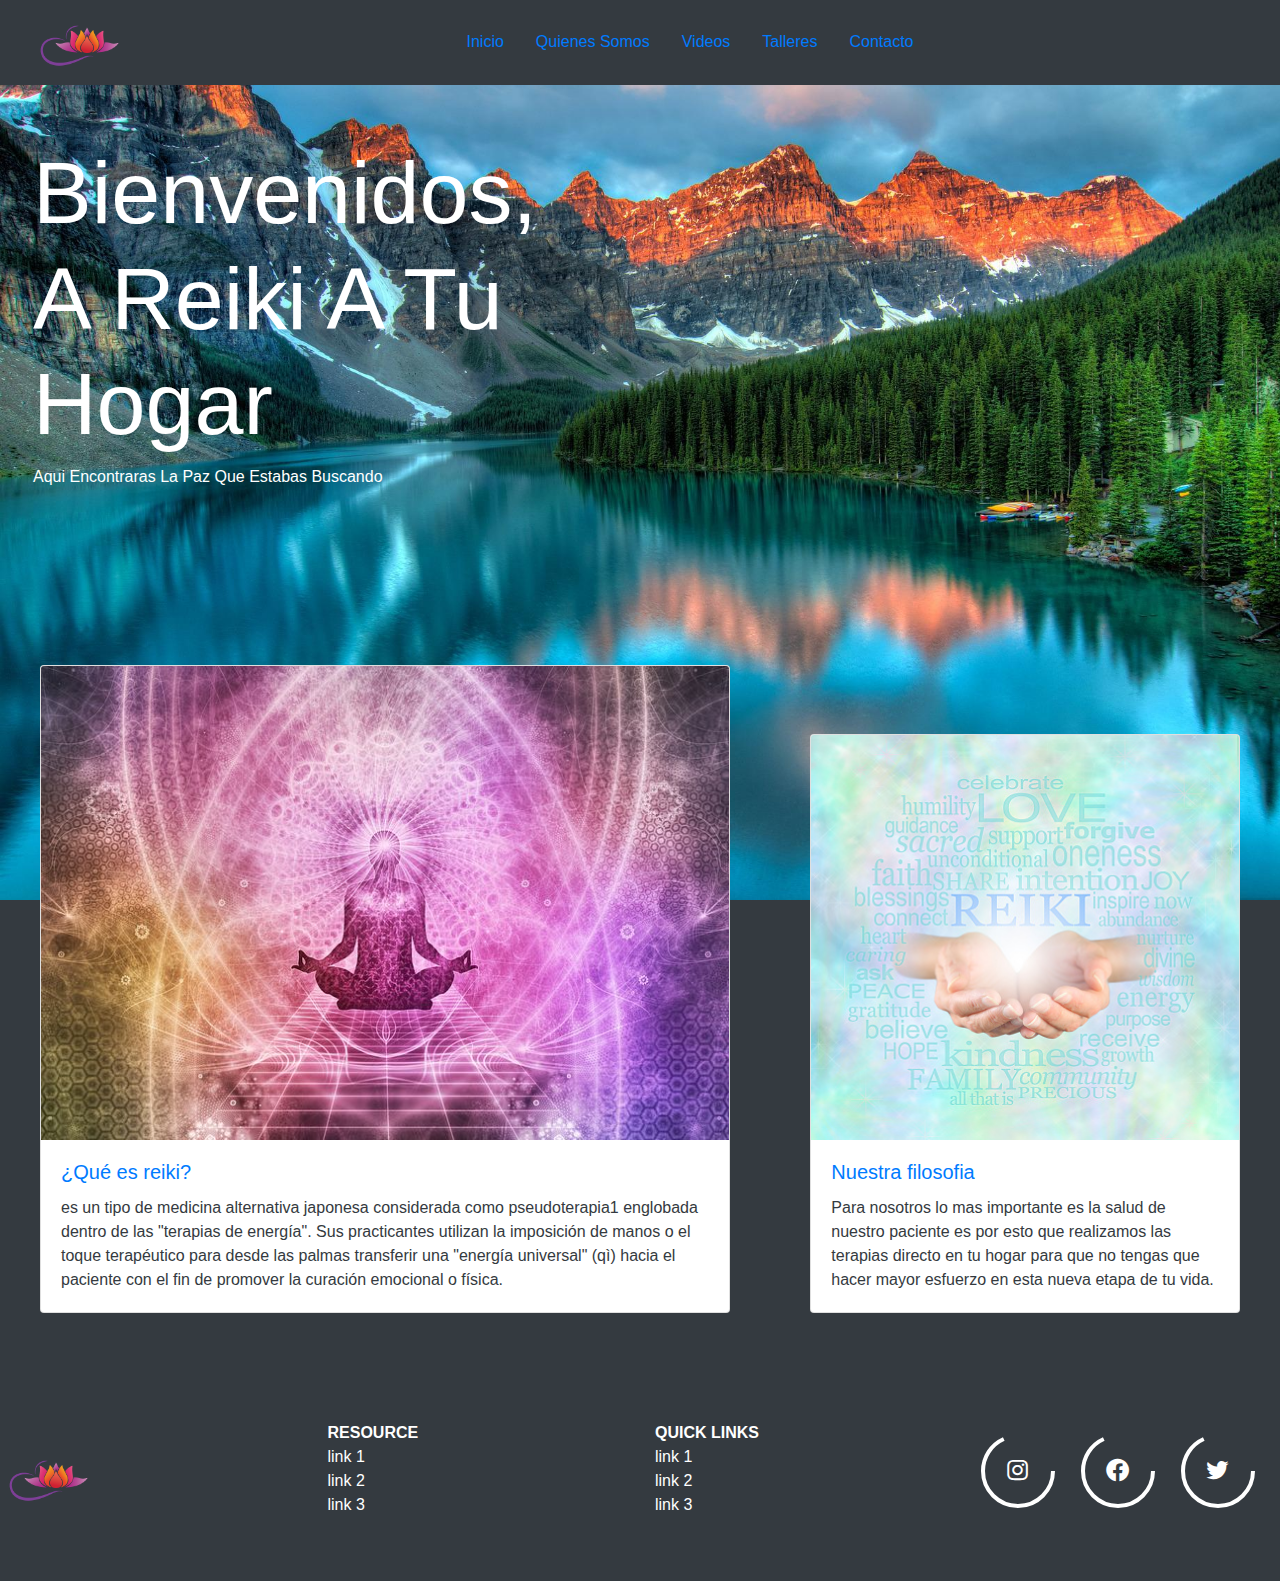
<file: index.html>
<!DOCTYPE html>
<html lang="es">

<head>
    <meta charset="UTF-8">
    <meta http-equiv="X-UA-Compatible" content="IE=edge">
    <meta name="viewport" content="width=device-width, initial-scale=1.0">
    <link rel="stylesheet" href="https://cdn.jsdelivr.net/npm/bootstrap@4.3.1/dist/css/bootstrap.min.css"
        integrity="sha384-ggOyR0iXCbMQv3Xipma34MD+dH/1fQ784/j6cY/iJTQUOhcWr7x9JvoRxT2MZw1T" crossorigin="anonymous">
        <link href='https://unpkg.com/boxicons@2.1.2/css/boxicons.min.css' rel='stylesheet'>
    <title>INICIO</title>
    <link rel="stylesheet" href="sass/index.css" />
</head>

<body class="bg-dark">
    <!-- navbar-->
    <nav class="navbar navbar-expand-md navbar navbar-dark fixed-top bg-dark navbar-main">
        <div class="container">
            <!--branding-->
            <a href="#" class="navbar-brands">
            <img class="logo" src="./img/logolotus.png" alt="Reiki A Tu Hogar">
            </a>
            <!--btn-->
            <button class="navbar-toggler" data-bs-taggle="collapse" data-bs-target="#mainnav" aria-expanded="flase" aria-label="barra de navegacion" aria-controls="mainnav" >
                <span class="navbar-toggler-icon"></span>
            </button>   
            <!--items-->
            <div class="collapse navbar-collapse" id="mainnav">
                <div class="nav m-sm-auto text-dark">
                    <a href="index.html" class="nav-link">Inicio</a>
                    <a href="/secciones/about.html" class="nav-link">Quienes Somos</a>
                    <a href="/secciones/videos.html" class="nav-link">Videos</a>
                    <a href="/secciones/talleres.html" class="nav-link">Talleres</a>
                    <a href="/secciones/contacto.html" class="nav-link">Contacto</a>
                </div>
            </div>    
        </div>
    </nav>
        <div class="contenedor">
            <!--header-->
            <header class="row">
                <div class="col-md-7 text-white pl-5">
                    <!--greeting-->
                    <h1 class="display-2 titulo-bienvenida">
                        <span class="d-block" >Bienvenidos, </span>
                        A Reiki A Tu Hogar
                    </h1>
                    <!--job-->
                    <p class="fw-ligth text-capitalize">
                        Aqui Encontraras La Paz Que Estabas Buscando
                    </p>
                </div>
            </header>
        </div>

        <section class="informacion">
            <div class="reiki">
                <div class="card">
                    <img src="img/LOGO REIKI.jpg" class="card-img-top" alt="...">
                    <div class="card-body">
                        <h5 class="card-title text-primary">¿Qué es reiki?</h5>
                        <p class="card-text text-dark">es un tipo de medicina alternativa japonesa considerada como
                            pseudoterapia1
                            englobada dentro de las "terapias de energía". Sus practicantes utilizan la imposición
                            de manos o el toque terapéutico para desde las palmas transferir una "energía universal"
                            (qì) hacia el paciente con el fin de promover la curación emocional o física.</p>
                    </div>
                </div>
            </div>

            <div class="filosofia">
                <div class="card mt-3">
                    <img src=" img/manosreiki.jpg" class="card-img-top" alt="...">
                    <div class="card-body">
                        <h5 class="card-title text-primary">Nuestra filosofia</h5>
                        <p class="card-text text-dark">Para nosotros lo mas importante es la salud de nuestro paciente
                            es por esto que realizamos
                            las terapias directo en tu hogar para que no tengas que hacer mayor esfuerzo en esta nueva
                            etapa de tu vida.</p>
                    </div>
                </div>
            </div>
        </section>
    
    <footer class="bg-dark text-white py-4">
        <div class="container">
            <nav class="row">
                <a href="#" class="col-3 text-reset text-uppercase d-flex align-items-center">
                <img src="img/logolotus.png" alt="logolotus" class="imglogo mr-2">                
                </a>
                        <!--menu-->
                <ul class="col-3 list-unstyled">
                    <li class="font-weight-bold text-uppercase">Resource</li>
                    <li><a href="#" class="text-reset">link 1</a></li>
                    <li><a href="#" class="text-reset">link 2</a></li>
                    <li><a href="#" class="text-reset">link 3</a></li>
                </ul>
                    <!--menu-->
                <ul class="col-3 list-unstyled">
                    <li class="font-weight-bold text-uppercase">Quick Links</li>
                    <li><a href="#" class="text-reset">link 1</a></li>
                    <li><a href="#" class="text-reset">link 2</a></li>
                    <li><a href="#" class="text-reset">link 3</a></li>
                </ul>
                                <!--redes sociales-->
                            
                <div class="icon">
                        <svg heigth="80" width="80">
                        <circle cx="40" cy="40" r=35 stroke="white" stroke-width="4" fill="none" ></circle>
                        </svg>
                        <i class='bx bxl-instagram'></i>
                </div>
                <div class="icon">
                        <svg heigth="80" width="80">
                        <circle cx="40" cy="40" r=35 stroke="white" stroke-width="4" fill="none" ></circle>
                        </svg>
                        <i class='bx bxl-facebook-circle'></i>
                </div>
                <div class="icon">
                        <svg heigth="80" width="80">
                        <circle cx="40" cy="40" r=35 stroke="white" stroke-width="4" fill="none" ></circle>
                        </svg>
                        <i class='bx bxl-twitter' ></i>
                </div>
            </nav>
        </div>
    </footer>
</body>

</html>
</file>
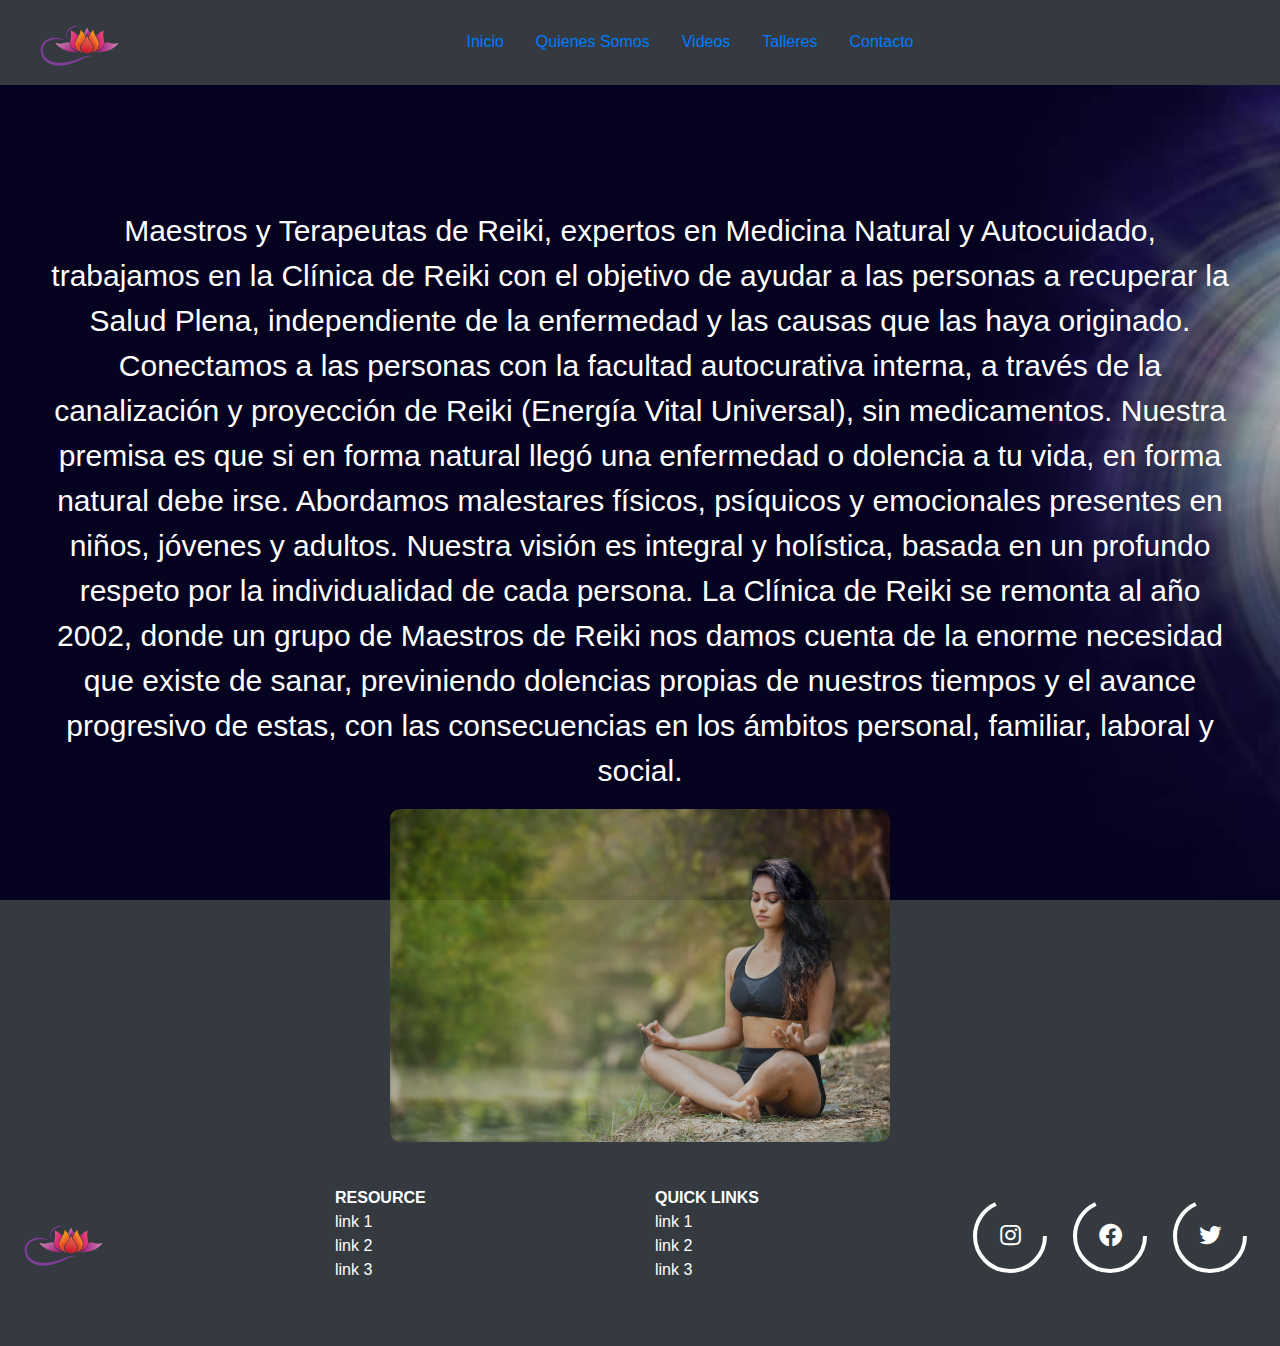
<file: secciones/about.html>
<!DOCTYPE html>
<html lang="es">

<head>
    <meta charset="UTF-8">
    <meta http-equiv="X-UA-Compatible" content="IE=edge">
    <meta name="viewport" content="width=device-width, initial-scale=1.0">
    <link rel="stylesheet" href="https://cdn.jsdelivr.net/npm/bootstrap@4.3.1/dist/css/bootstrap.min.css"
        integrity="sha384-ggOyR0iXCbMQv3Xipma34MD+dH/1fQ784/j6cY/iJTQUOhcWr7x9JvoRxT2MZw1T" crossorigin="anonymous">
        <link href='https://unpkg.com/boxicons@2.1.2/css/boxicons.min.css' rel='stylesheet'>
        <title>Quienes_somos</title>
    <link rel="stylesheet" href="../sass/about.css" />
    <link rel="preconnect" href="https://fonts.googleapis.com">
</head>

<body class="bg-dark">
    <!-- navbar-->
    <nav class="navbar navbar-expand-md navbar navbar-dark fixed-top bg-dark navbar-main">
        <div class="container">
            <!--branding-->
            <a href="#" class="navbar-brands">
            <img class="logo" src="../img/logolotus.png" alt="Reiki A Tu Hogar">
            </a>
            <!--btn-->
            <button class="navbar-toggler" data-bs-taggle="collapse" data-bs-target="#mainnav" aria-expanded="flase" aria-label="barra de navegacion" aria-controls="mainnav" >
                <span class="navbar-toggler-icon"></span>
            </button>   
            <!--items-->
            <div class="collapse navbar-collapse" id="mainnav">
                <div class="nav m-sm-auto text-dark">
                    <a href="/index.html" class="nav-link">Inicio</a>
                    <a href="about.html" class="nav-link">Quienes Somos</a>
                    <a href="videos.html" class="nav-link">Videos</a>
                    <a href="talleres.html" class="nav-link">Talleres</a>
                    <a href="contacto.html" class="nav-link">Contacto</a>
                </div>
            </div>    
        </div>
    </nav>
    <div class="informacion mt-5">
        <p>
            Maestros y Terapeutas de Reiki, expertos en Medicina Natural y Autocuidado, trabajamos
            en la Clínica de Reiki con el objetivo de ayudar a las personas a recuperar la Salud
            Plena, independiente de la enfermedad y las causas que las haya originado.
            Conectamos a las personas con la facultad autocurativa interna, a través de la canalización
            y proyección de Reiki (Energía Vital Universal), sin medicamentos. Nuestra premisa es que si
            en forma natural llegó una enfermedad o dolencia a tu vida, en forma natural debe irse.
            Abordamos malestares físicos, psíquicos y emocionales presentes en niños, jóvenes y adultos.
            Nuestra visión es integral y holística, basada en un profundo respeto por la individualidad
            de cada persona.
            La Clínica de Reiki se remonta al año 2002, donde un grupo de Maestros de Reiki nos damos
            cuenta de la enorme necesidad que existe de sanar, previniendo dolencias propias de nuestros
            tiempos y el avance progresivo de estas, con las consecuencias en los ámbitos personal, familiar,
            laboral y social.
        </p>
        <div class="contenedorimg">
            <img class="yoga" src="../img/yoga.jpg" alt="yoga">
        </div>
    </div>

    <footer class="bg-dark text-white py-4">
        <div class="container">
            <nav class="row">
                <a href="#" class="col-3 text-reset text-uppercase d-flex align-items-center">
                <img src="../img/logolotus.png" alt="logolotus" class="imglogo mr-2">                
                </a>
                        <!--menu-->
                <ul class="col-3 list-unstyled">
                    <li class="font-weight-bold text-uppercase">Resource</li>
                    <li><a href="#" class="text-reset">link 1</a></li>
                    <li><a href="#" class="text-reset">link 2</a></li>
                    <li><a href="#" class="text-reset">link 3</a></li>
                </ul>
                    <!--menu-->
                <ul class="col-3 list-unstyled">
                    <li class="font-weight-bold text-uppercase">Quick Links</li>
                    <li><a href="#" class="text-reset">link 1</a></li>
                    <li><a href="#" class="text-reset">link 2</a></li>
                    <li><a href="#" class="text-reset">link 3</a></li>
                </ul>
                                <!--redes sociales-->
                            
                <div class="icon">
                        <svg heigth="80" width="80">
                        <circle cx="40" cy="40" r=35 stroke="white" stroke-width="4" fill="none" ></circle>
                        </svg>
                        <i class='bx bxl-instagram'></i>
                </div>
                <div class="icon">
                        <svg heigth="80" width="80">
                        <circle cx="40" cy="40" r=35 stroke="white" stroke-width="4" fill="none" ></circle>
                        </svg>
                        <i class='bx bxl-facebook-circle'></i>
                </div>
                <div class="icon">
                        <svg heigth="80" width="80">
                        <circle cx="40" cy="40" r=35 stroke="white" stroke-width="4" fill="none" ></circle>
                        </svg>
                        <i class='bx bxl-twitter' ></i>
                </div>
            </nav>
        </div>
    </footer>

</body>

</html>
</file>
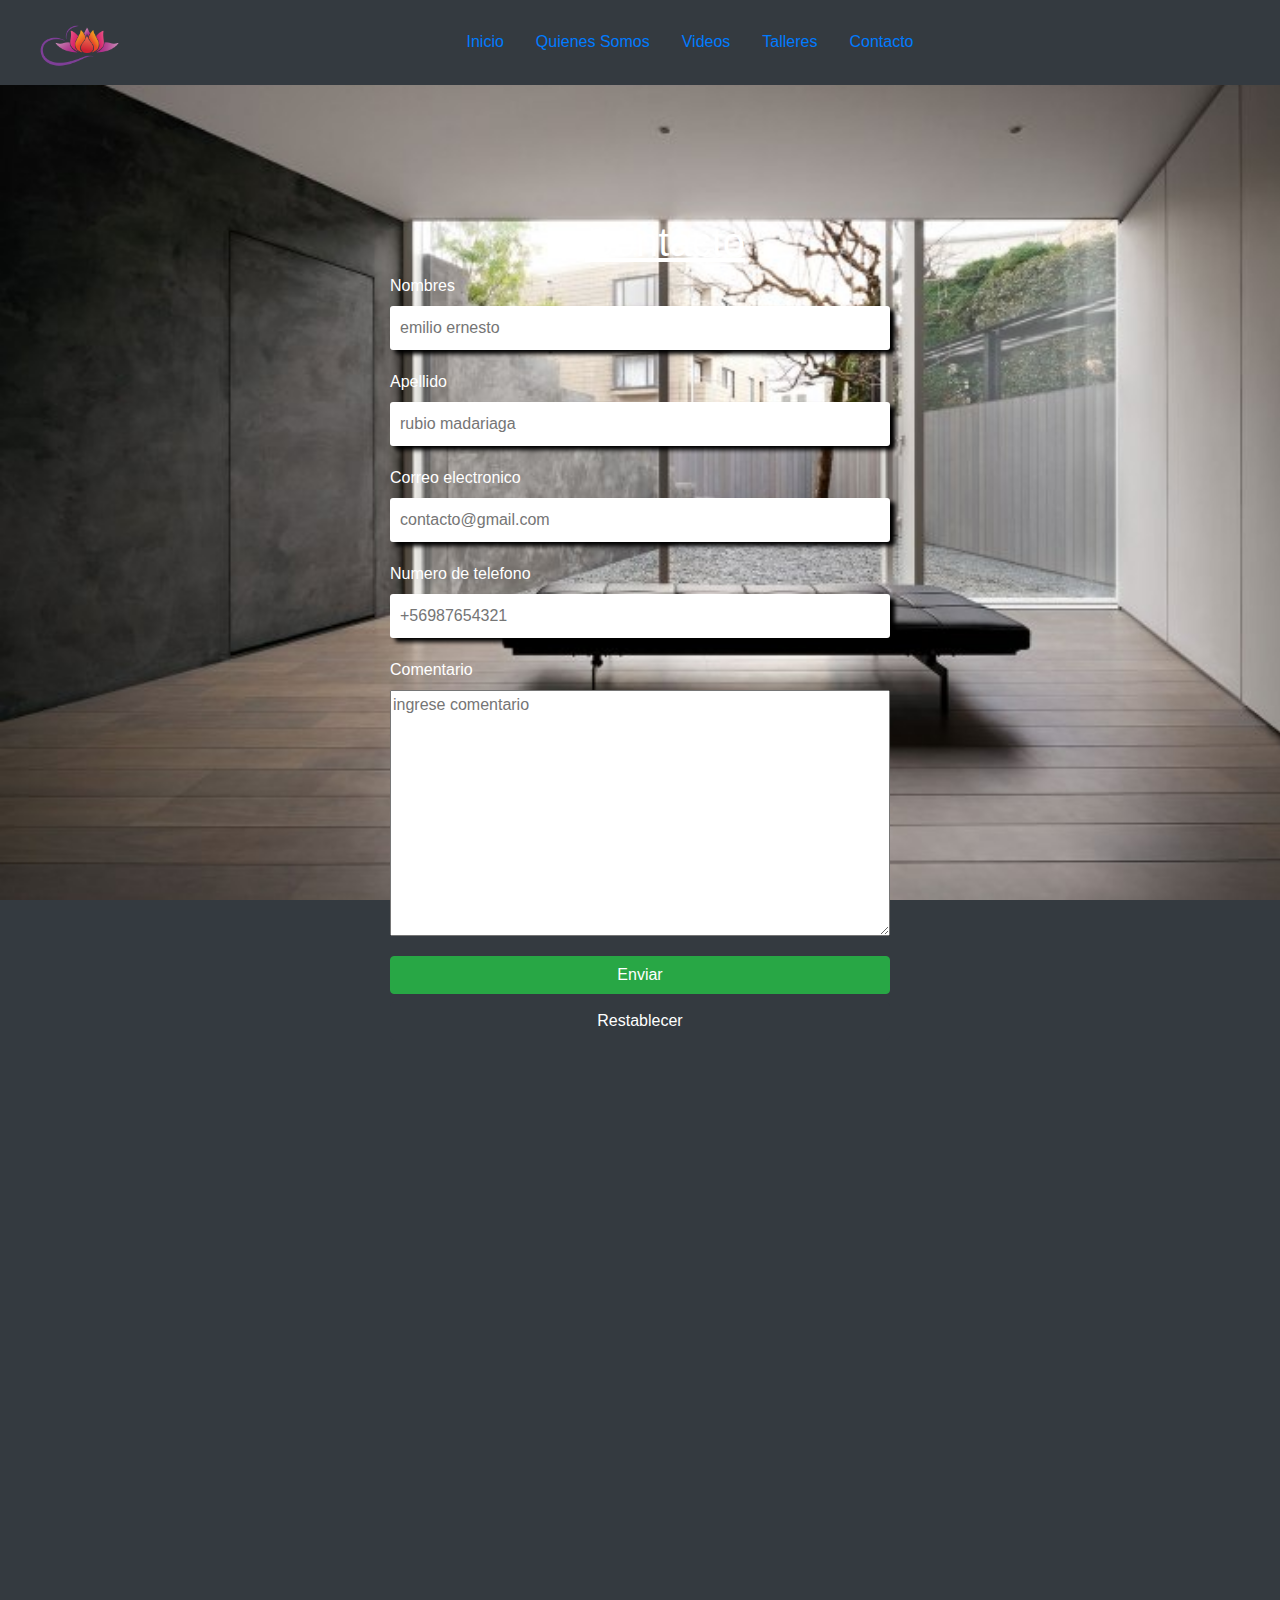
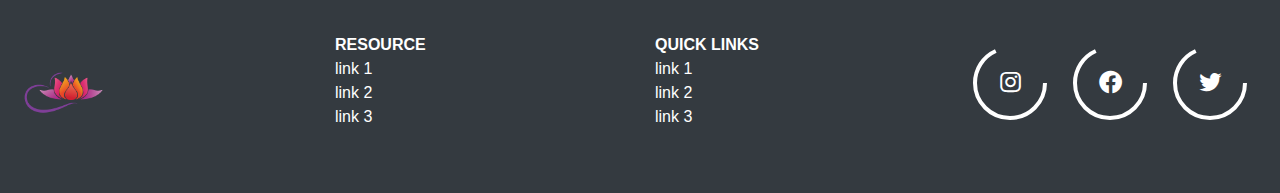
<file: secciones/contacto.html>
<!DOCTYPE html>
<html lang="es">

<head>
    <meta charset="UTF-8">
    <meta http-equiv="X-UA-Compatible" content="IE=edge">
    <meta name="viewport" content="width=device-width, initial-scale=1.0">
    <link rel="stylesheet" href="https://cdn.jsdelivr.net/npm/bootstrap@4.3.1/dist/css/bootstrap.min.css"
        integrity="sha384-ggOyR0iXCbMQv3Xipma34MD+dH/1fQ784/j6cY/iJTQUOhcWr7x9JvoRxT2MZw1T" crossorigin="anonymous">
        <link href='https://unpkg.com/boxicons@2.1.2/css/boxicons.min.css' rel='stylesheet'>
        <title>contacto</title>
    <link rel="stylesheet" href="../sass/contacto.css" />
</head>

<body class="bg-dark">
    <!-- navbar-->
    <nav class="navbar navbar-expand-md navbar navbar-dark fixed-top bg-dark navbar-main">
        <div class="container">
            <!--branding-->
            <a href="#" class="navbar-brands">
            <img class="logo" src="../img/logolotus.png" alt="Reiki A Tu Hogar">
            </a>
            <!--btn-->
            <button class="navbar-toggler" data-bs-taggle="collapse" data-bs-target="#mainnav" aria-expanded="flase" aria-label="barra de navegacion" aria-controls="mainnav" >
                <span class="navbar-toggler-icon"></span>
            </button>   
            <!--items-->
            <div class="collapse navbar-collapse" id="mainnav">
                <div class="nav m-sm-auto text-dark">
                    <a href="/index.html" class="nav-link">Inicio</a>
                    <a href="about.html" class="nav-link">Quienes Somos</a>
                    <a href="videos.html" class="nav-link">Videos</a>
                    <a href="talleres.html" class="nav-link">Talleres</a>
                    <a href="contacto.html" class="nav-link">Contacto</a>
                </div>
            </div>    
        </div>
    </nav>
    <div class="contenedor-formulario mt-5">
        <form action="correo.php" method="post" enctype="text/plain" class="form">
            <h1 class="contact">Contacto</h1>
            <div class="grupo-input">
                <label for="nombre">Nombres</label>
                <input type="text" id="nombre" name="nombre" placeholder="emilio ernesto" />
            </div>
            <div class="grupo-input">
                <label for="apellido">Apellido</label>
                <input type="text" id="apellido" name="apellido" placeholder="rubio madariaga" />
            </div>
            <div class="grupo-input">
                <label for="correo electronico">Correo electronico</label>
                <input type="mail" id="mail" name="email" placeholder="contacto@gmail.com">
            </div>
            <div class="grupo-input">
                <label for="number">Numero de telefono</label>
                <input type="number" id="number" name="numero de telefono" placeholder="+56987654321">
            </div>
            <div class="grupo-input">
                <label for="comentario">Comentario</label>
                <textarea cols="50" rows="10" id="comentario" placeholder="ingrese comentario"
                    name="comentario"></textarea>
            </div>
            <button class="btn btn-success" type="submit" id="submit" name="submit">Enviar</button>
            <button class="btn btn-dark mt-2" type="reset" id="reset" name="reset">Restablecer</button>
        </form>
    </div>
    <br>
    <div class="contenedor-mapa">
        <iframe
            src="https://www.google.com/maps/embed?pb=!1m18!1m12!1m3!1d3323.5648666859215!2d-70.6025686850868!3d-33.5906454121065!2m3!1f0!2f0!3f0!3m2!1i1024!2i768!4f13.1!3m3!1m2!1s0x9662d76afa75859f%3A0x101ef30d76c03672!2sEugenia%201765%2C%20Cordillera%2C%20Puente%20Alto%208151292%2C%20Regi%C3%B3n%20Metropolitana!5e0!3m2!1ses-419!2scl!4v1655610265374!5m2!1ses-419!2scl"
            style="border:0;" width="500" height="350" allowfullscreen="" loading="lazy" aria-hidden="false"
            frameborder="0" tabindex="0" referrerpolicy="no-referrer-when-downgrade"></iframe>
    </div>

    <footer class="bg-dark text-white py-4">
        <div class="container">
            <nav class="row">
                <a href="#" class="col-3 text-reset text-uppercase d-flex align-items-center">
                <img src="../img/logolotus.png" alt="logolotus" class="imglogo mr-2">                
                </a>
                        <!--menu-->
                <ul class="col-3 list-unstyled">
                    <li class="font-weight-bold text-uppercase">Resource</li>
                    <li><a href="#" class="text-reset">link 1</a></li>
                    <li><a href="#" class="text-reset">link 2</a></li>
                    <li><a href="#" class="text-reset">link 3</a></li>
                </ul>
                    <!--menu-->
                <ul class="col-3 list-unstyled">
                    <li class="font-weight-bold text-uppercase">Quick Links</li>
                    <li><a href="#" class="text-reset">link 1</a></li>
                    <li><a href="#" class="text-reset">link 2</a></li>
                    <li><a href="#" class="text-reset">link 3</a></li>
                </ul>
                                <!--redes sociales-->
                            
                <div class="icon">
                        <svg heigth="80" width="80">
                        <circle cx="40" cy="40" r=35 stroke="white" stroke-width="4" fill="none" ></circle>
                        </svg>
                        <i class='bx bxl-instagram'></i>
                </div>
                <div class="icon">
                        <svg heigth="80" width="80">
                        <circle cx="40" cy="40" r=35 stroke="white" stroke-width="4" fill="none" ></circle>
                        </svg>
                        <i class='bx bxl-facebook-circle'></i>
                </div>
                <div class="icon">
                        <svg heigth="80" width="80">
                        <circle cx="40" cy="40" r=35 stroke="white" stroke-width="4" fill="none" ></circle>
                        </svg>
                        <i class='bx bxl-twitter' ></i>
                </div>
            </nav>
        </div>
    </footer>
</body>

</html>
</file>
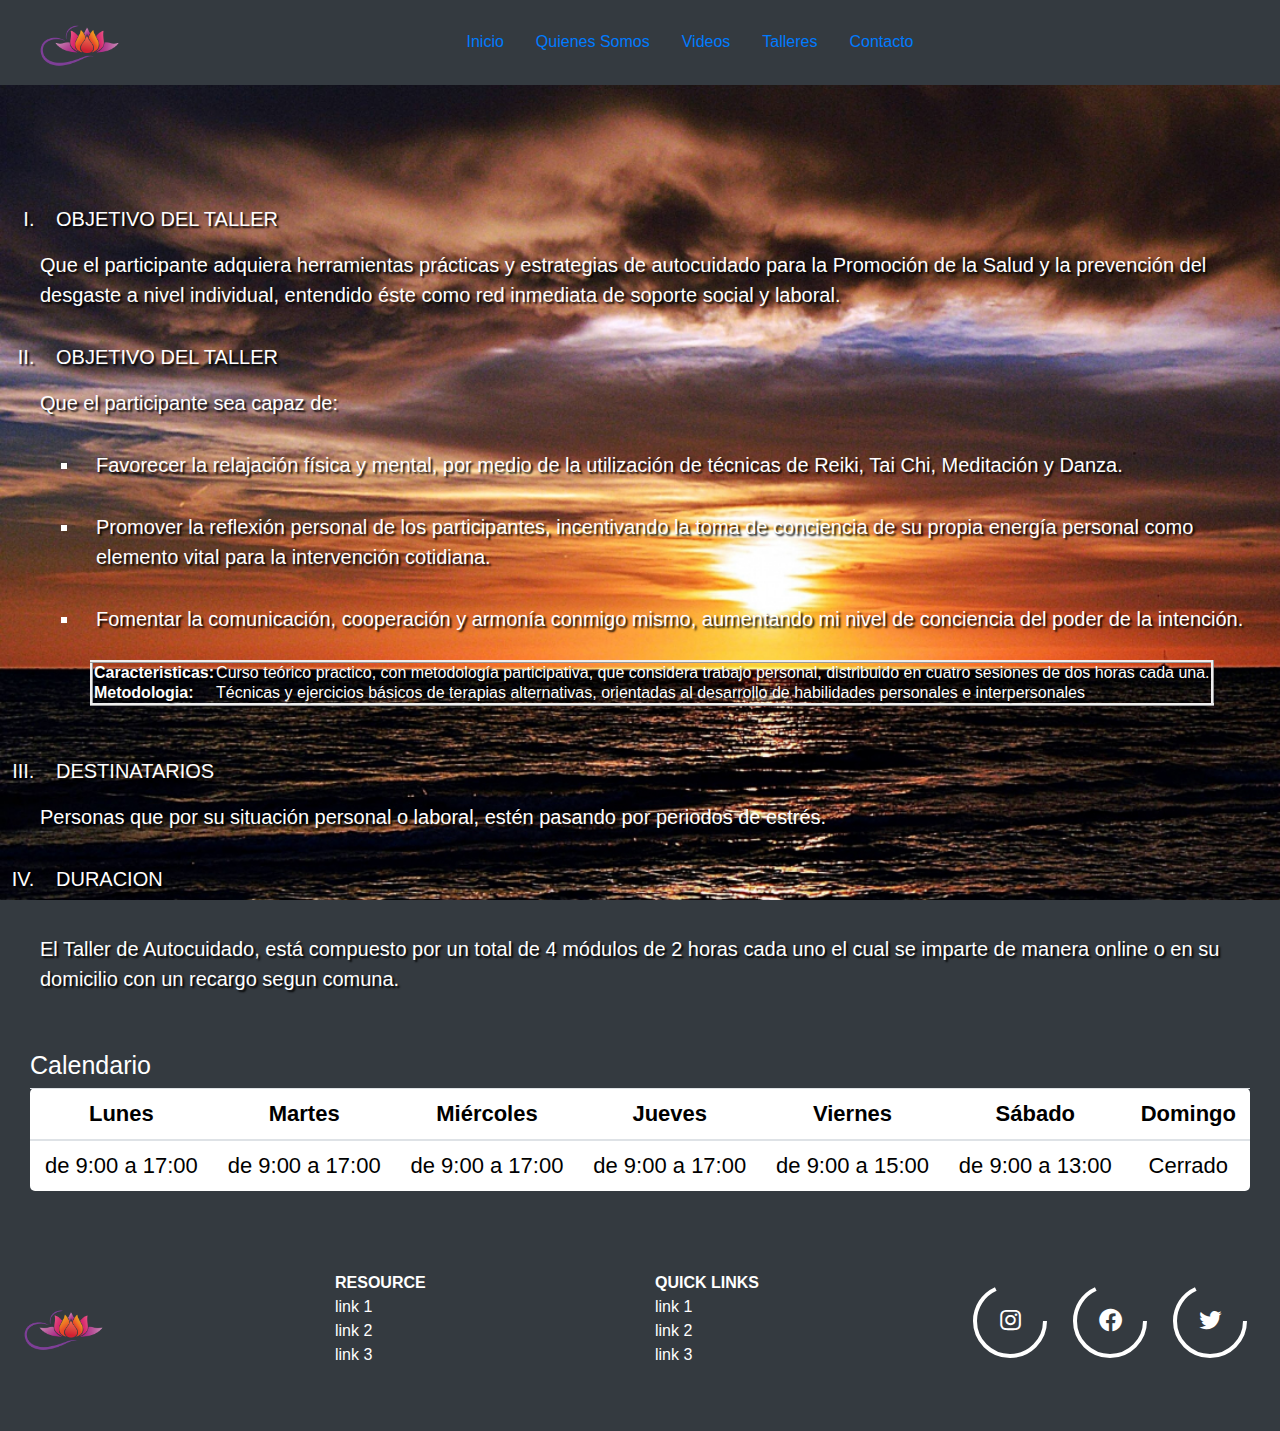
<file: secciones/talleres.html>
</html>
<!DOCTYPE html>
<html lang="es">

<head>
    <meta charset="UTF-8">
    <meta http-equiv="X-UA-Compatible" content="IE=edge">
    <meta name="viewport" content="width=device-width, initial-scale=1.0">
    <link rel="stylesheet" href="https://cdn.jsdelivr.net/npm/bootstrap@4.3.1/dist/css/bootstrap.min.css"
        integrity="sha384-ggOyR0iXCbMQv3Xipma34MD+dH/1fQ784/j6cY/iJTQUOhcWr7x9JvoRxT2MZw1T" crossorigin="anonymous">
        <link href='https://unpkg.com/boxicons@2.1.2/css/boxicons.min.css' rel='stylesheet'>
        <title>talleres</title>
    <link rel="stylesheet" href="../sass/talleres.css" />
</head>

<body class="bg-dark">
    <!-- navbar-->
    <nav class="navbar navbar-expand-md navbar navbar-dark fixed-top bg-dark navbar-main">
        <div class="container">
            <!--branding-->
            <a href="#" class="navbar-brands">
            <img class="logo" src="../img/logolotus.png" alt="Reiki A Tu Hogar">
            </a>
            <!--btn-->
            <button class="navbar-toggler" data-bs-taggle="collapse" data-bs-target="#mainnav" aria-expanded="flase" aria-label="barra de navegacion" aria-controls="mainnav" >
                <span class="navbar-toggler-icon"></span>
            </button>   
            <!--items-->
            <div class="collapse navbar-collapse" id="mainnav">
                <div class="nav m-sm-auto text-dark">
                    <a href="/index.html" class="nav-link">Inicio</a>
                    <a href="about.html" class="nav-link">Quienes Somos</a>
                    <a href="videos.html" class="nav-link">Videos</a>
                    <a href="talleres.html" class="nav-link">Talleres</a>
                    <a href="contacto.html" class="nav-link">Contacto</a>
                </div>
            </div>    
        </div>
    </nav>
        <div class="listaordenada mt-5">
            <ol type="I">
                <li> OBJETIVO DEL TALLER</li>
                <p>Que el participante adquiera herramientas prácticas y estrategias
                    de autocuidado para la Promoción de la Salud y la prevención del
                    desgaste a nivel individual, entendido éste como red inmediata de
                    soporte social y laboral.
                </p>

                <li> OBJETIVO DEL TALLER</li>
                <p>Que el participante sea capaz de:</p>
                <ul type="square">
                    <li>Favorecer la relajación física y mental, por medio de la
                        utilización de técnicas de Reiki, Tai Chi, Meditación y Danza.
                    </li>

                    <li>Promover la reflexión personal de los participantes, incentivando
                        la toma de conciencia de su propia energía personal como elemento
                        vital para la intervención cotidiana.
                    </li>

                    <li>Fomentar la comunicación, cooperación y armonía conmigo mismo, aumentando
                        mi nivel de conciencia del poder de la intención.
                    </li>

                    <table class="tabla">
                        <tr>
                            <th>Caracteristicas:</th>

                            <td> Curso teórico practico, con metodología participativa,
                                que considera trabajo personal, distribuido en cuatro sesiones
                                de dos horas cada una.</td>
                        </tr>

                        <tr>
                            <th>Metodologia:</th>

                            <td>Técnicas y ejercicios básicos de terapias alternativas,
                                orientadas al desarrollo de habilidades personales e
                                interpersonales</td>
                        </tr>
                    </table>

                </ul>
                <br>
                <li> DESTINATARIOS</li>
                <p>Personas que por su situación personal o laboral, estén pasando por
                    periodos de estrés.</p>


                <li>DURACION</li>
                <br>
                <p>El Taller de Autocuidado, está compuesto por un total de 4 módulos
                    de 2 horas cada uno el cual se imparte de manera online o en su domicilio
                    con un recargo segun comuna.</p>
            </ol>
        </div>

        <div class="contenedor-calendario">
            <h3>Calendario</h3>
            <table class="table diasclases">
                <thead>
                    <tr>
                        <th>Lunes</th>
                        <th>Martes</th>
                        <th>Miércoles</th>
                        <th>Jueves</th>
                        <th>Viernes</th>
                        <th>Sábado</th>
                        <th>Domingo</th>
                    </tr>
                </thead>
                <tbody>
                    <tr>
                        <td>de 9:00 a 17:00</td>
                        <td>de 9:00 a 17:00</td>
                        <td>de 9:00 a 17:00</td>
                        <td>de 9:00 a 17:00</td>
                        <td>de 9:00 a 15:00</td>
                        <td>de 9:00 a 13:00</td>
                        <td>Cerrado</td>
                    </tr>
                </tbody>
            </table>
        </div>
    </div>

    <footer class="bg-dark text-white py-4">
        <div class="container">
            <nav class="row">
                <a href="#" class="col-3 text-reset text-uppercase d-flex align-items-center">
                <img src="../img/logolotus.png" alt="logolotus" class="imglogo mr-2">                
                </a>
                        <!--menu-->
                <ul class="col-3 list-unstyled">
                    <li class="font-weight-bold text-uppercase">Resource</li>
                    <li><a href="#" class="text-reset">link 1</a></li>
                    <li><a href="#" class="text-reset">link 2</a></li>
                    <li><a href="#" class="text-reset">link 3</a></li>
                </ul>
                    <!--menu-->
                <ul class="col-3 list-unstyled">
                    <li class="font-weight-bold text-uppercase">Quick Links</li>
                    <li><a href="#" class="text-reset">link 1</a></li>
                    <li><a href="#" class="text-reset">link 2</a></li>
                    <li><a href="#" class="text-reset">link 3</a></li>
                </ul>
                                <!--redes sociales-->
                            
                <div class="icon">
                        <svg heigth="80" width="80">
                        <circle cx="40" cy="40" r=35 stroke="white" stroke-width="4" fill="none" ></circle>
                        </svg>
                        <i class='bx bxl-instagram'></i>
                </div>
                <div class="icon">
                        <svg heigth="80" width="80">
                        <circle cx="40" cy="40" r=35 stroke="white" stroke-width="4" fill="none" ></circle>
                        </svg>
                        <i class='bx bxl-facebook-circle'></i>
                </div>
                <div class="icon">
                        <svg heigth="80" width="80">
                        <circle cx="40" cy="40" r=35 stroke="white" stroke-width="4" fill="none" ></circle>
                        </svg>
                        <i class='bx bxl-twitter' ></i>
                </div>
            </nav>
        </div>
    </footer>
</body>

</html>
</file>
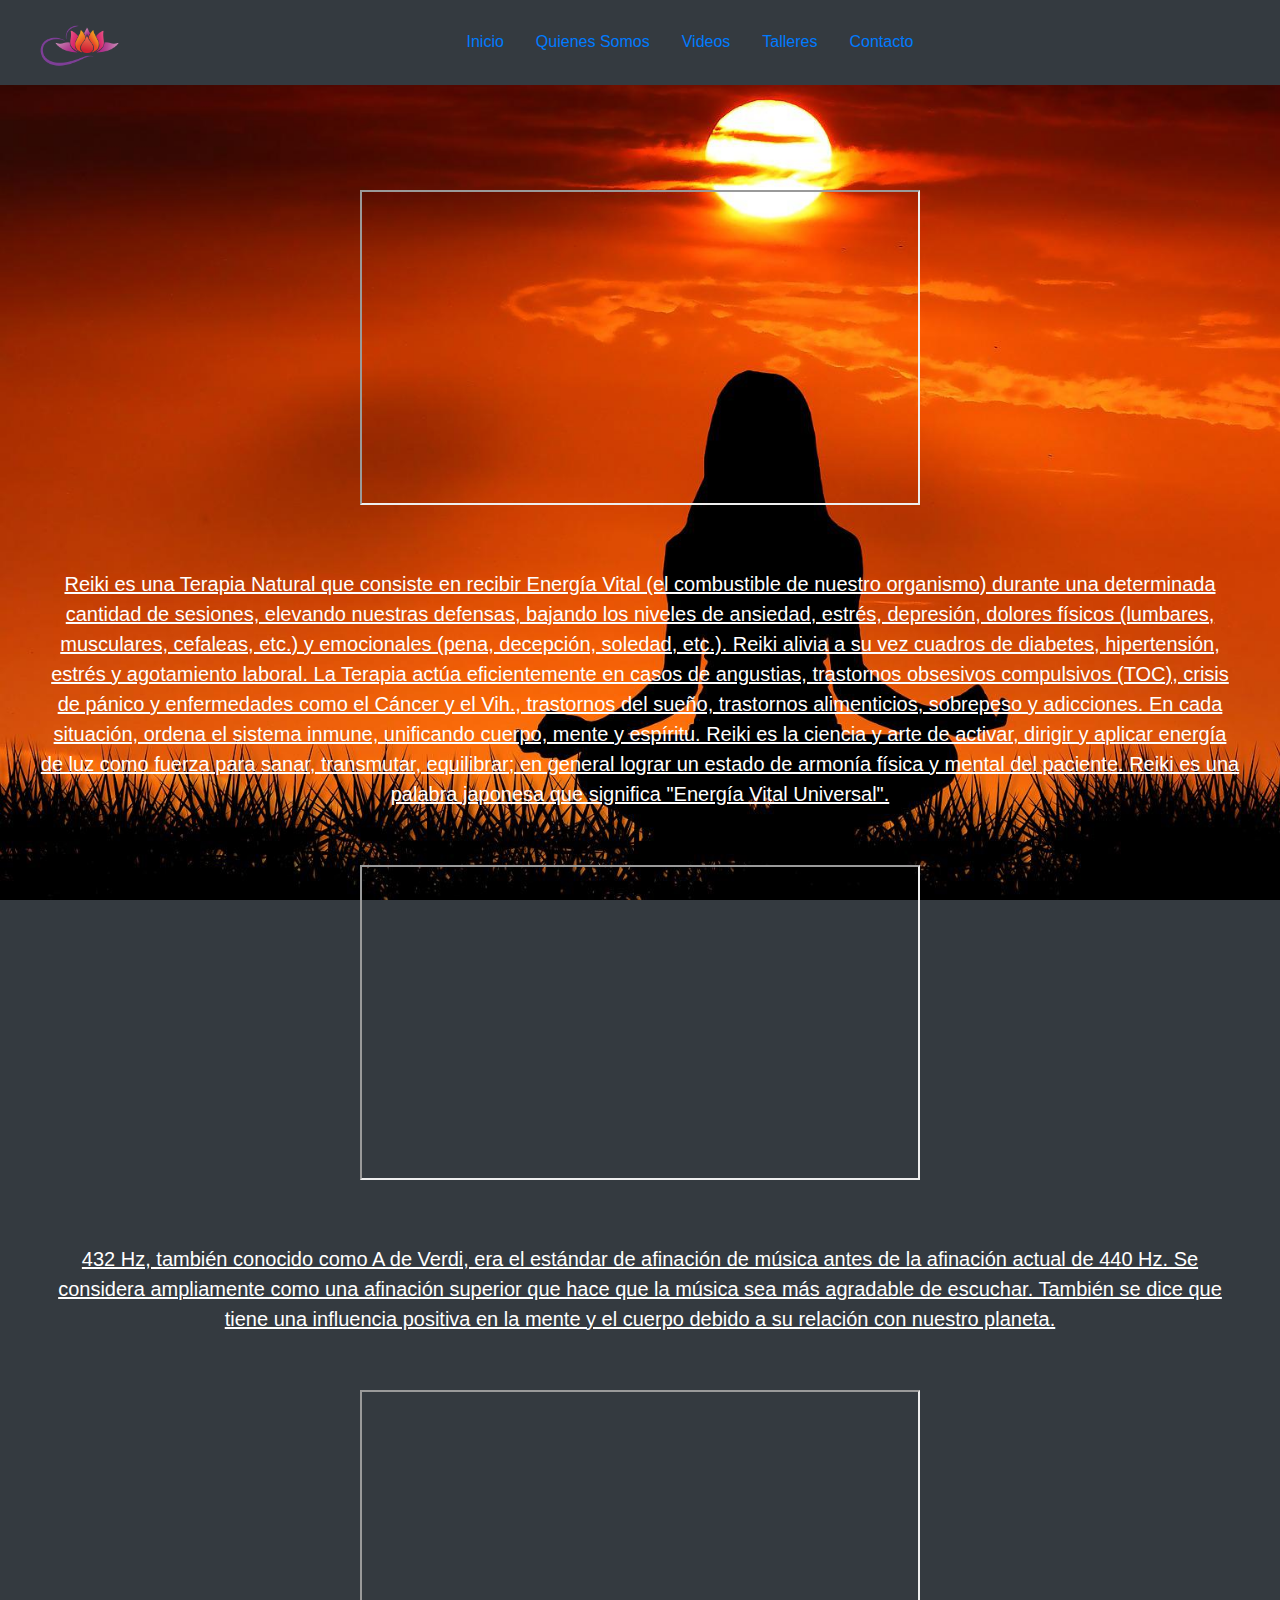
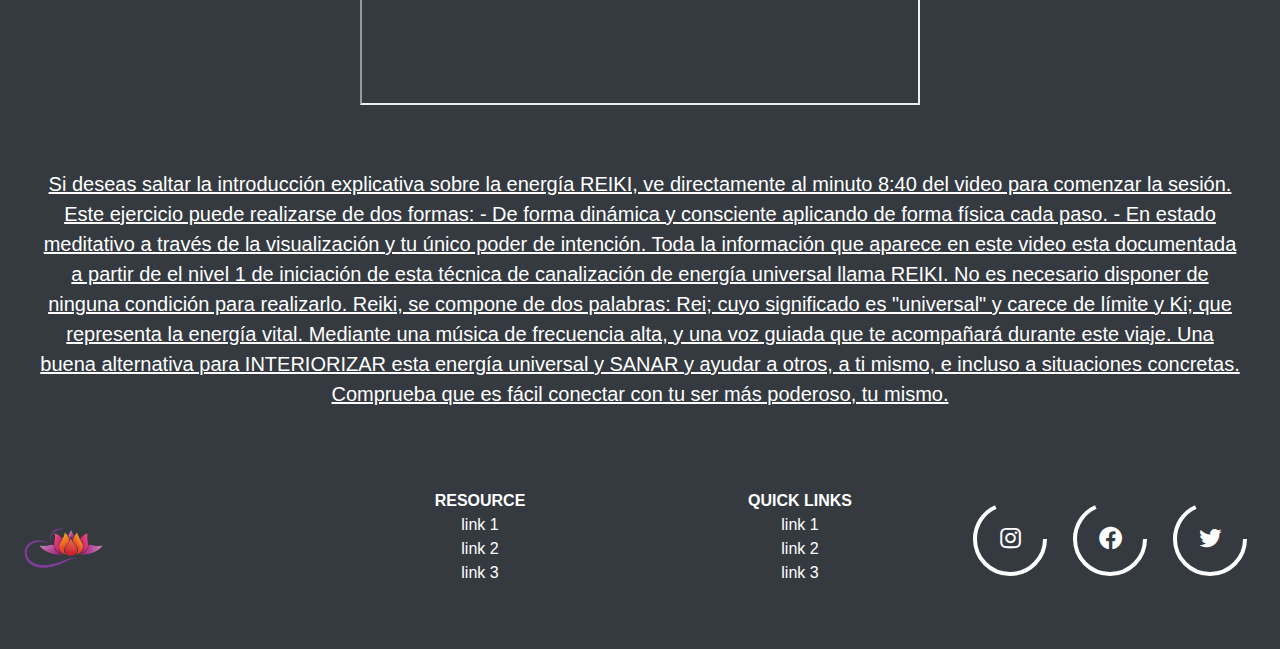
<file: secciones/videos.html>
<!DOCTYPE html>
<html lang="es">

<head>
    <meta charset="UTF-8">
    <meta http-equiv="X-UA-Compatible" content="IE=edge">
    <meta name="viewport" content="width=device-width, initial-scale=1.0">
    <link rel="stylesheet" href="https://cdn.jsdelivr.net/npm/bootstrap@4.3.1/dist/css/bootstrap.min.css"
        integrity="sha384-ggOyR0iXCbMQv3Xipma34MD+dH/1fQ784/j6cY/iJTQUOhcWr7x9JvoRxT2MZw1T" crossorigin="anonymous">
        <link href='https://unpkg.com/boxicons@2.1.2/css/boxicons.min.css' rel='stylesheet'>
    <title>videos</title>
    <link rel="stylesheet" href="../sass/videos.css" />
</head>

<body class="bg-dark">
    <!-- navbar-->
    <nav class="navbar navbar-expand-md navbar navbar-dark fixed-top bg-dark navbar-main">
        <div class="container">
            <!--branding-->
            <a href="#" class="navbar-brands">
            <img class="logo" src="../img/logolotus.png" alt="Reiki A Tu Hogar">
            </a>
            <!--btn-->
            <button class="navbar-toggler" data-bs-taggle="collapse" data-bs-target="#mainnav" aria-expanded="flase" aria-label="barra de navegacion" aria-controls="mainnav" >
                <span class="navbar-toggler-icon"></span>
            </button>   
            <!--items-->
            <div class="collapse navbar-collapse" id="mainnav">
                <div class="nav m-sm-auto text-dark">
                    <a href="/index.html" class="nav-link">Inicio</a>
                    <a href="about.html" class="nav-link">Quienes Somos</a>
                    <a href="videos.html" class="nav-link">Videos</a>
                    <a href="talleres.html" class="nav-link">Talleres</a>
                    <a href="contacto.html" class="nav-link">Contacto</a>
                </div>
            </div>    
        </div>
    </nav>

    <div class="contenedor-videos">
        <div class="video">
            <iframe width="560" height="315" src="https://www.youtube.com/embed/vAnUfOv7QAg"
                title="YouTube video player" frameborder="10" allow="accelerometer; autoplay; 
             clipboard-write; encrypted-media; gyroscope; picture-in-picture" allowfullscreen></iframe>
            <br>
            <p>Reiki es una Terapia Natural que consiste en recibir Energía Vital (el combustible de nuestro organismo)
                durante una determinada cantidad de sesiones, elevando nuestras defensas, bajando los niveles de
                ansiedad,
                estrés, depresión, dolores físicos (lumbares, musculares, cefaleas, etc.) y emocionales (pena,
                decepción, soledad, etc.).
                Reiki alivia a su vez cuadros de diabetes, hipertensión, estrés y agotamiento laboral.
                La Terapia actúa eficientemente en casos de angustias, trastornos obsesivos compulsivos (TOC),
                crisis de pánico y enfermedades como el Cáncer y el Vih., trastornos del sueño, trastornos alimenticios,
                sobrepeso y adicciones. En cada situación, ordena el sistema inmune, unificando cuerpo, mente y
                espíritu.
                Reiki es la ciencia y arte de activar, dirigir y aplicar energía de luz como fuerza para sanar,
                transmutar, equilibrar; en general lograr un estado de armonía física y mental del paciente.
                Reiki es una palabra japonesa que significa "Energía Vital Universal".</p>
        </div>

        <div class="video">
            <iframe width="560" height="315" src="https://www.youtube.com/embed/kOLo_LW8-I4"
                title="YouTube video player" frameborder="10" allow="accelerometer; autoplay;
                clipboard-write; encrypted-media; gyroscope; picture-in-picture" allowfullscreen></iframe>
            <br>
            <p>432 Hz, también conocido como A de Verdi, era el estándar de afinación
                de música antes de la afinación actual de 440 Hz. Se considera ampliamente
                como una afinación superior que hace que la música sea más agradable de escuchar.
                También se dice que tiene una influencia positiva en la mente y el cuerpo debido
                a su relación con nuestro planeta.
            </p>
        </div>

        <div class="video">
            <iframe width="560" height="315" src="https://www.youtube.com/embed/othafFGs3fE"
                title="YouTube video player" frameborder="10" allow="accelerometer; autoplay;
               clipboard-write; encrypted-media; gyroscope; picture-in-picture" allowfullscreen></iframe>
            <br>
            <p>Si deseas saltar la introducción explicativa sobre la energía REIKI,
                ve directamente al minuto 8:40 del video para comenzar la sesión.
                Este ejercicio puede realizarse de dos formas:
                - De forma dinámica y consciente aplicando de forma física cada paso.
                - En estado meditativo a través de la visualización y tu único poder de intención.
                Toda la información que aparece en este video esta documentada a partir de el nivel
                1 de iniciación de esta técnica de canalización de energía universal llama REIKI.
                No es necesario disponer de ninguna condición para realizarlo.
                Reiki, se compone de dos palabras: Rei; cuyo significado es "universal" y carece de
                límite y Ki; que representa la energía vital.
                Mediante una música de frecuencia alta, y una voz guiada que te acompañará durante este viaje.
                Una buena alternativa para INTERIORIZAR esta energía universal y SANAR y ayudar a otros,
                a ti mismo, e incluso a situaciones concretas.
                Comprueba que es fácil conectar con tu ser más poderoso, tu mismo.</p>
        </div>

    </div>

    <footer class="bg-dark text-white py-4">
        <div class="container">
            <nav class="row">
                <a href="#" class="col-3 text-reset text-uppercase d-flex align-items-center">
                <img src="../img/logolotus.png" alt="logolotus" class="imglogo mr-2">                
                </a>
                        <!--menu-->
                <ul class="col-3 list-unstyled">
                    <li class="font-weight-bold text-uppercase">Resource</li>
                    <li><a href="#" class="text-reset">link 1</a></li>
                    <li><a href="#" class="text-reset">link 2</a></li>
                    <li><a href="#" class="text-reset">link 3</a></li>
                </ul>
                    <!--menu-->
                <ul class="col-3 list-unstyled">
                    <li class="font-weight-bold text-uppercase">Quick Links</li>
                    <li><a href="#" class="text-reset">link 1</a></li>
                    <li><a href="#" class="text-reset">link 2</a></li>
                    <li><a href="#" class="text-reset">link 3</a></li>
                </ul>
                                <!--redes sociales-->
                            
                <div class="icon">
                        <svg heigth="80" width="80">
                        <circle cx="40" cy="40" r=35 stroke="white" stroke-width="4" fill="none" ></circle>
                        </svg>
                        <i class='bx bxl-instagram'></i>
                </div>
                <div class="icon">
                        <svg heigth="80" width="80">
                        <circle cx="40" cy="40" r=35 stroke="white" stroke-width="4" fill="none" ></circle>
                        </svg>
                        <i class='bx bxl-facebook-circle'></i>
                </div>
                <div class="icon">
                        <svg heigth="80" width="80">
                        <circle cx="40" cy="40" r=35 stroke="white" stroke-width="4" fill="none" ></circle>
                        </svg>
                        <i class='bx bxl-twitter' ></i>
                </div>
            </nav>
        </div>
    </footer>



</body>

</html>
</file>
<file: sass/index.css>
body {
  background-image: url(../img/paisajeinicio.jpg);
  background-repeat: no-repeat;
  background-attachment: fixed;
  background-size: cover;
}

body,
html {
  padding-top: 70px;
  margin: 0px;
}

.logo {
  width: 100px;
}
.titulo-bienvenida {
  color: white;
}

.container {
  width: 100vw;
  display: initial;
}

.title {
  color: white;
  text-align: center;
  margin-bottom: 60px;
}

.paginas {
  text-align: right;
  font-size: 16px;
  padding: 0px 40px;
}

.paginas a {
  margin-left: 10px;
  padding-left: 10px;
  color: white;
  text-decoration: none;
  border-left: 1px solid white;
}

a:visited {
  color: white;
}

.subtitulo {
  font-size: 35px;
  color: whitesmoke;
  text-align: center;
}

.informacion {
  width: 100%;
  margin: auto;
  margin-top: 100px;
  color: whitesmoke;
  display: flex;
  justify-content: center;
  align-items: flex-end;
  padding: 60px 0px;
}

.reiki .logo-reiki:hover {
  transform: scale(1.1);
  transition: transform 0.7s ease-in-out;
}

.filosofia .manos-reiki:hover {
  transform: scale(1.1);
  transition: transform 0.7s ease-in-out;
}

.reiki {
  display: flex;
  flex-direction: column;
  align-items: center;
  padding: 0px 40px;
}

.filosofia {
  display: flex;
  flex-direction: column;
  align-items: center;
  padding: 0px 40px;
}

.p1 {
  text-align: center;
  font-size: 25px;
}

.p2 {
  font-size: 25px;
  text-align: center;
}
.container {
  max-width: 1400px;
}
.imglogo {
  width: 100px;
}


.icon {
  position: relative;
  width: 80px;
  height: 80px;
  margin: 10px;
  border-radius: 50%;
  transition: all .8s;
  cursor: pointer;
}

.icon:hover {
  background-color: #1877f2;
  box-shadow:  0 0 20px #1877f2 ;
}

.icon:hover:nth-child(2) {
  background-color: #1877f2;
  box-shadow:  0 0 20px #1877f2;
}

.icon:hover:nth-child(4) {
  background-color: #e60073;
  box-shadow:  0 0 20px #e60073 ;
}

.icon i {
  color: #fff;
  position: absolute;
  top: 50%;
  left: 50%;
  transform: translate(-50%,-50%);
  font-size: 1.7rem;
}

svg circle {
  stroke-dasharray: 150;
  transition: all .8s ease-in-out;
}

.icon:hover circle {
  stroke-dasharray: 220;
}

@media screen and (max-width: 760px) {
  .informacion {
    flex-direction: column;
    width: 90%;
    align-items: center;
  }
  .reiki {
    width: 100%;
  }
  .reiki img {
    width: 500px;
  }
  .filosofia {
    width: 100%;
  }
  .paginas {
    text-align: center;
  }
}/*# sourceMappingURL=index.css.map */
</file>
<file: sass/about.css>
body {
  background-image: url(../img/reiki-shamanico.jpeg);
  background-repeat: no-repeat;
  background-attachment: fixed;
  background-size: cover;
}

.logo {
  width: 100px;
}

body,
html {
  padding-top: 70px;
  margin: 0px;
}

.about {
  color: white;
  text-align: left;
  margin-left: 50px;
  text-decoration: underline;
  font-size-adjust: 20px;
}

.paginas {
  text-align: right;
  font-size: 16px;
  margin-top: 50px;
  padding: 0px 20px;
}

.paginas a {
  margin-left: 10px;
  padding-left: 10px;
  color: black;
  text-decoration: none;
  border-left: 1px solid white;
}

.informacion {
  padding: 20px 30px;
}

a:visited {
  color: white;
}

p {
  font-size: 30px;
  color: white;
  text-align: center;
  padding: 0px 20px;
}

.contenedorimg img {
  display: block;
  margin: auto;
  border-radius: 10px;
  opacity: 0.7;
  width: 500px;
}

.contenedorimg .yoga:hover {
  transform: scale(1.1);
  transition: transform 0.7s ease;
}
.container {
  max-width: 1400px;
}
.imglogo {
  width: 100px;
}


.icon {
  position: relative;
  width: 80px;
  height: 80px;
  margin: 10px;
  border-radius: 50%;
  transition: all .8s;
  cursor: pointer;
}

.icon:hover {
  background-color: #1877f2;
  box-shadow:  0 0 20px #1877f2 ;
}

.icon:hover:nth-child(2) {
  background-color: #1877f2;
  box-shadow:  0 0 20px #1877f2;
}

.icon:hover:nth-child(4) {
  background-color: #e60073;
  box-shadow:  0 0 20px #e60073 ;
}

.icon i {
  color: #fff;
  position: absolute;
  top: 50%;
  left: 50%;
  transform: translate(-50%,-50%);
  font-size: 1.7rem;
}

svg circle {
  stroke-dasharray: 150;
  transition: all .8s ease-in-out;
}

.icon:hover circle {
  stroke-dasharray: 220;
}

@media screen and (max-width: 1024px) {
  .paginas {
    text-align: center;
  }
}/*# sourceMappingURL=about.css.map */
</file>
<file: sass/contacto.css>
body {
  background-image: url(../img/escaleras.jpeg);
  background-repeat: no-repeat;
  background-attachment: fixed;
  background-size: cover;
}
.logo {
  width: 100px;
}

body,
html {
  padding-top: 70px;
  margin: 0px;

}

.contact {
  color: white;
  text-align: center;
  margin-left: 50px;
  text-decoration: underline;
  font-size-adjust: 20px;
}

.paginas {
  text-align: right;
  font-size: 16px;
  margin-top: 50px;
  padding: 0px 40px;
}

.paginas a {
  margin-left: 10px;
  padding-left: 10px;
  color: white;
  text-decoration: none;
  border-left: 1px solid white;
}

a:visited {
  color: white;
}

.formul {
  color: white;
}

.contenedor-formulario {
  margin: auto;
  margin-top: 30px;
  padding: 30px;
}

.grupo-input {
  display: flex;
  flex-direction: column;
  padding-bottom: 20px;
}

.grupo-input input {
  box-shadow: 5px 4px 4px black;
  padding: 10px;
  border-radius: 3px;
  border: none;
}

.form {
  margin: auto;
  display: flex;
  flex-direction: column;
  max-width: 500px;
}

label {
  color: white;
  padding-right: 50px;
}

.contenedor-mapa {
  overflow: hidden;
  padding-bottom: 40.25%;
  position: relative;
  height: 0;
}

.contenedor-mapa iframe {
  left: 0;
  top: 0;
  height: 100%;
  width: 100%;
  position: absolute;
}

.boton-formulario:hover {
  background-color: rgb(83, 125, 240);
}
.container {
  max-width: 1400px;
}
.imglogo {
  width: 100px;
}


.icon {
  position: relative;
  width: 80px;
  height: 80px;
  margin: 10px;
  border-radius: 50%;
  transition: all .8s;
  cursor: pointer;
}

.icon:hover {
  background-color: #1877f2;
  box-shadow:  0 0 20px #1877f2 ;
}

.icon:hover:nth-child(2) {
  background-color: #1877f2;
  box-shadow:  0 0 20px #1877f2;
}

.icon:hover:nth-child(4) {
  background-color: #e60073;
  box-shadow:  0 0 20px #e60073 ;
}

.icon i {
  color: #fff;
  position: absolute;
  top: 50%;
  left: 50%;
  transform: translate(-50%,-50%);
  font-size: 1.7rem;
}

svg circle {
  stroke-dasharray: 150;
  transition: all .8s ease-in-out;
}

.icon:hover circle {
  stroke-dasharray: 220;
}

@media screen and (max-width: 770px) {
  .paginas {
    text-align: center;
  }
}/*# sourceMappingURL=contacto.css.map */
</file>
<file: sass/talleres.css>
body {
  background-image: url(../img/playa.jpeg);
  background-repeat: no-repeat;
  background-attachment: fixed;
  background-size: cover;
}
.logo {
  width: 100px;
}

body,
html {
  padding-top: 70px;
  margin: 0px;
}

.paginas {
  text-align: right;
  font-size: 16px;
  margin-top: 50px;
}

.paginas a {
  margin-left: 10px;
  padding-left: 10px;
  color: white;
  text-decoration: none;
  border-left: 1px solid white;
}

a:visited {
  color: white;
}

.titletaller {
  color: white;
  text-align: left;
  font-family: "Roboto", sans-serif;
  margin-left: 50px;
  text-decoration: underline;
  font-size-adjust: 20px;
}

.listaordenada {
  text-shadow: 2px 2px 2px black;
}

.listaordenada li {
  font-family: "Roboto", sans-serif;
  color: white;
  padding: 16px;
  font-size: 20px;
}

.tabla {
  font-family: "Roboto", sans-serif;
  color: white;
  margin: 10px;
  border: ridge;
}

p {
  font-family: "Roboto", sans-serif;
  font-size: 20px;
  color: white;
  text-shadow: 2px 2px 2px black;
}

h3 {
  font-family: "Roboto", sans-serif;
  text-align: left;
  font-size: 25px;
  color: white;
}

.contenedor-calendario {
  width: 100%;
  padding: 40px 30px;
}

.diasclases {
  background-color: white;
  text-align: center;
  color: black;
  font-size: 22px;
  border-radius: 5px;
}
.container {
  max-width: 1400px;
}
.imglogo {
  width: 100px;
}


.icon {
  position: relative;
  width: 80px;
  height: 80px;
  margin: 10px;
  border-radius: 50%;
  transition: all .8s;
  cursor: pointer;
}

.icon:hover {
  background-color: #1877f2;
  box-shadow:  0 0 20px #1877f2 ;
}

.icon:hover:nth-child(2) {
  background-color: #1877f2;
  box-shadow:  0 0 20px #1877f2;
}

.icon:hover:nth-child(4) {
  background-color: #e60073;
  box-shadow:  0 0 20px #e60073 ;
}

.icon i {
  color: #fff;
  position: absolute;
  top: 50%;
  left: 50%;
  transform: translate(-50%,-50%);
  font-size: 1.7rem;
}

svg circle {
  stroke-dasharray: 150;
  transition: all .8s ease-in-out;
}

.icon:hover circle {
  stroke-dasharray: 220;
}

@media screen and (max-width: 770px) {
  .paginas {
    text-align: center;
  }
}/*# sourceMappingURL=talleres.css.map */
</file>
<file: sass/videos.css>
body {
  background-image: url(../img/sunrise.jpg);
  background-repeat: no-repeat;
  background-attachment: fixed;
  background-size: cover;
  text-align: center;
}
.logo {
  width: 100px;
}

body,
html {
  padding-top: 70px;
  margin: 0px;
}

.contenedor-videos {
  margin-top: 50px;
}

.video {
  margin: auto;
  color: white;
  text-align: center;
  text-decoration: underline;
  font-size-adjust: 20px;
  display: flex;
  flex-direction: column;
  justify-content: center;
  align-items: center;
}

.paginas {
  text-align: right;
  font-size: 16px;
  margin-top: 50px;
  padding: 0px 30px;
}

.paginas a {
  margin-left: 10px;
  padding-left: 10px;
  color: white;
  text-decoration: none;
  border-left: 1px solid white;
}

a:visited {
  color: white;
}

p {
  font-size: 20px;
  color: white;
  padding: 40px;
}
.container {
  max-width: 1400px;
}
.imglogo {
  width: 100px;
}


.icon {
  position: relative;
  width: 80px;
  height: 80px;
  margin: 10px;
  border-radius: 50%;
  transition: all .8s;
  cursor: pointer;
}

.icon:hover {
  background-color: #1877f2;
  box-shadow:  0 0 20px #1877f2 ;
}

.icon:hover:nth-child(2) {
  background-color: #1877f2;
  box-shadow:  0 0 20px #1877f2;
}

.icon:hover:nth-child(4) {
  background-color: #e60073;
  box-shadow:  0 0 20px #e60073 ;
}

.icon i {
  color: #fff;
  position: absolute;
  top: 50%;
  left: 50%;
  transform: translate(-50%,-50%);
  font-size: 1.7rem;
}

svg circle {
  stroke-dasharray: 150;
  transition: all .8s ease-in-out;
}

.icon:hover circle {
  stroke-dasharray: 220;
}
@media screen and (max-width: 1024px) {
  .paginas {
    text-align: center;
  }
  .video iframe {
    width: 90%;
  }
}/*# sourceMappingURL=videos.css.map */
</file>
